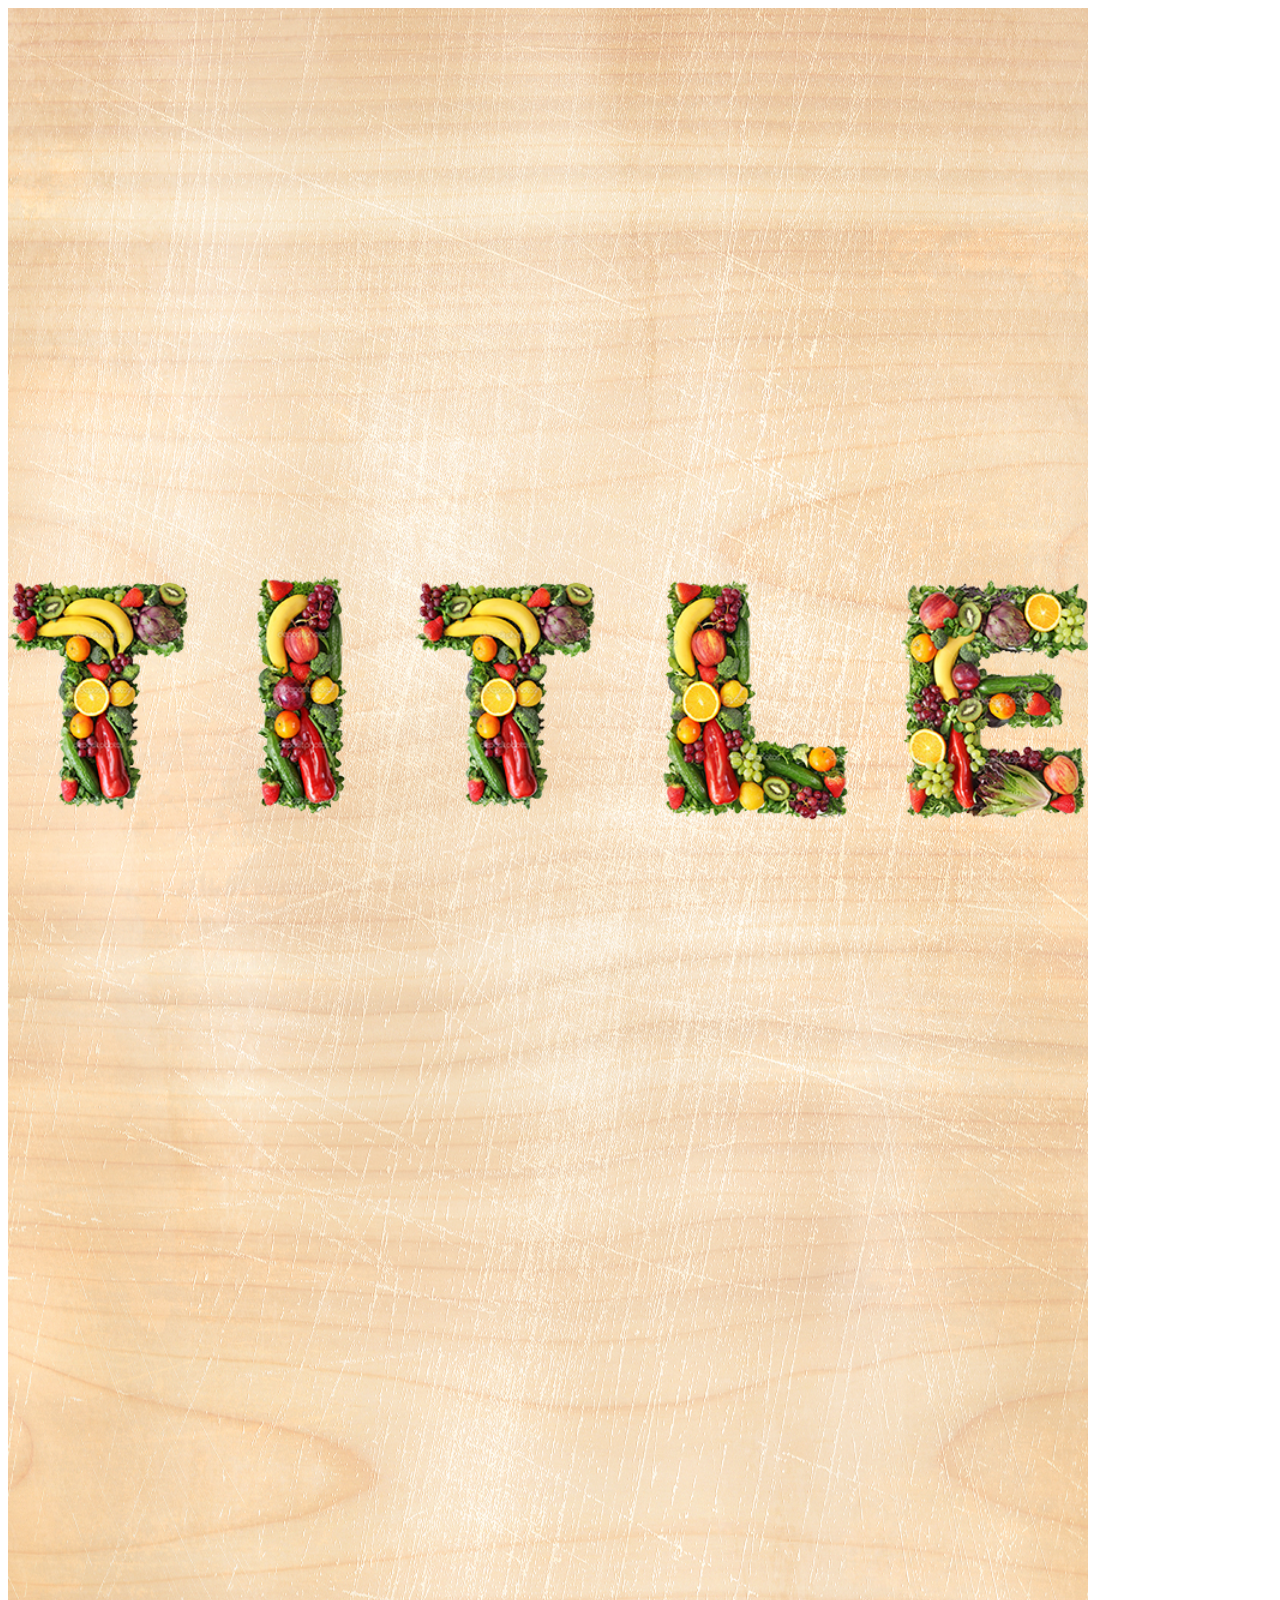
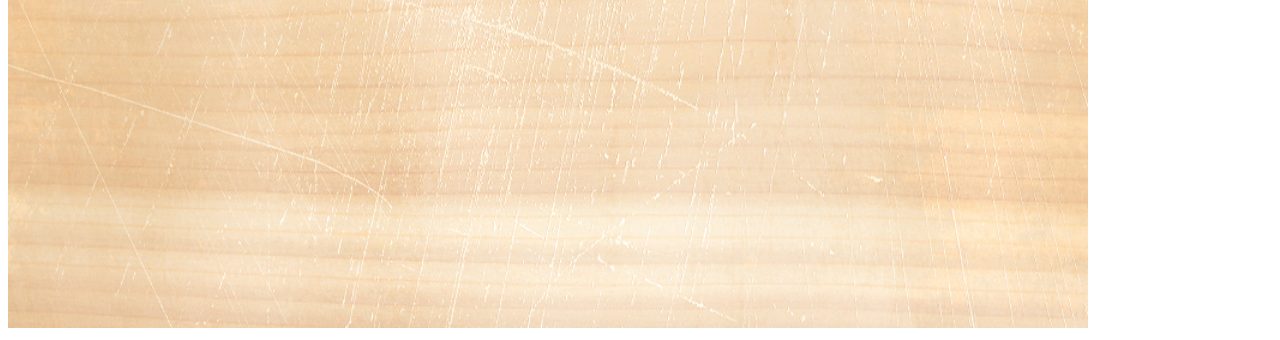
<file: index.html>
<!DOCTYPE html>
<html>

<head>
  <title>Ayy Lmao</title>
</head>

<body>
  <a href="main.html"><img src="Splash Art.jpg" alt="Splash Art" height="1920" width="1080"/></a>

  

</body>
</html>
</file>
